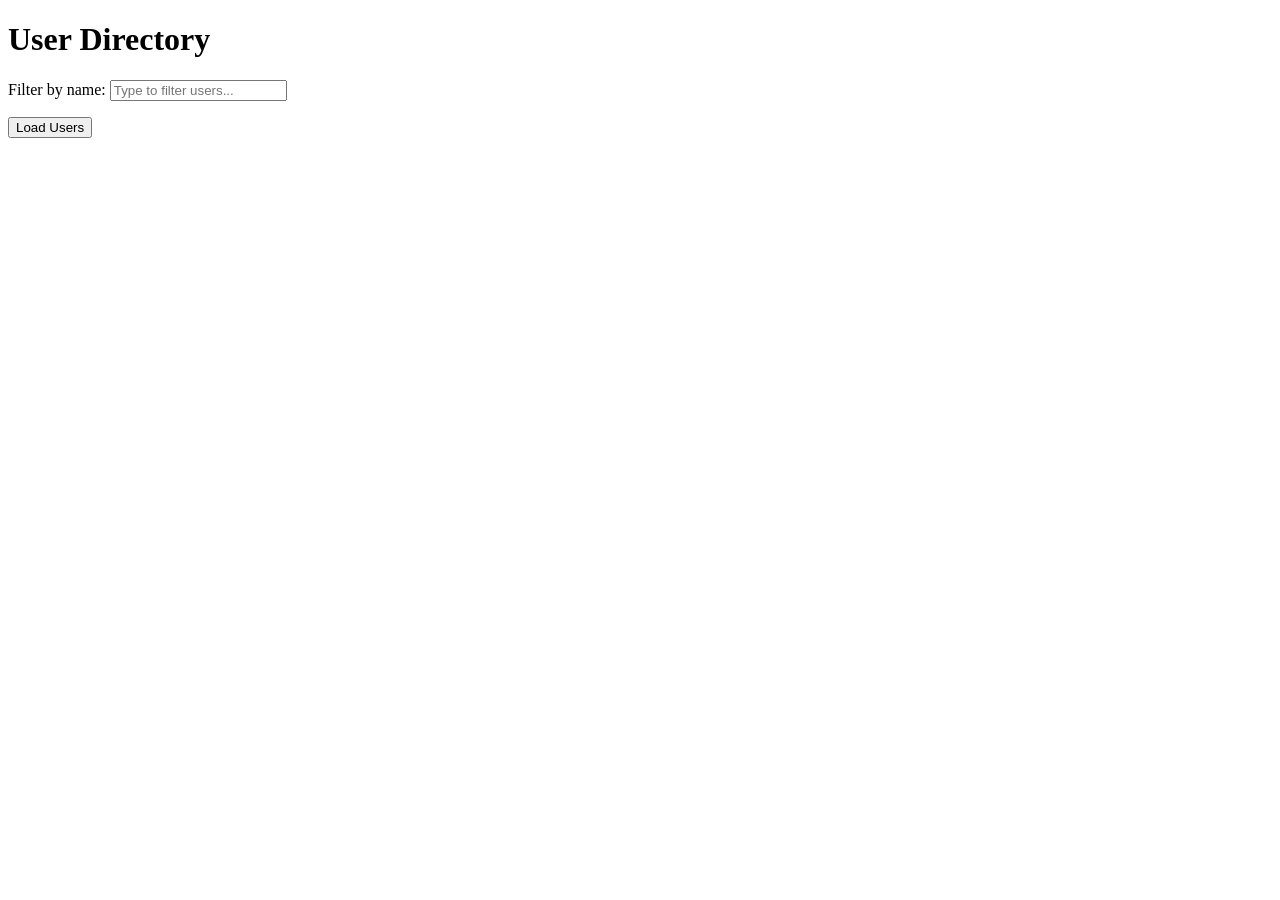
<file: index.html>
<!DOCTYPE html>
<html lang="en">
<head>
    <meta charset="UTF-8">
    <meta name="viewport" content="width=device-width, initial-scale=1.0">
    <title>User Directory</title>
    <script src="users.js" defer></script>
</head>
<body>
    <h1>User Directory</h1>
    
    <label for="filter-input">Filter by name:</label>
    <input type="text" id="filter-input" placeholder="Type to filter users...">

    <p id="status"></p>

    <button id="load-users">Load Users</button>

    <ul id="users-list"></ul>
</body>
</html>
</file>
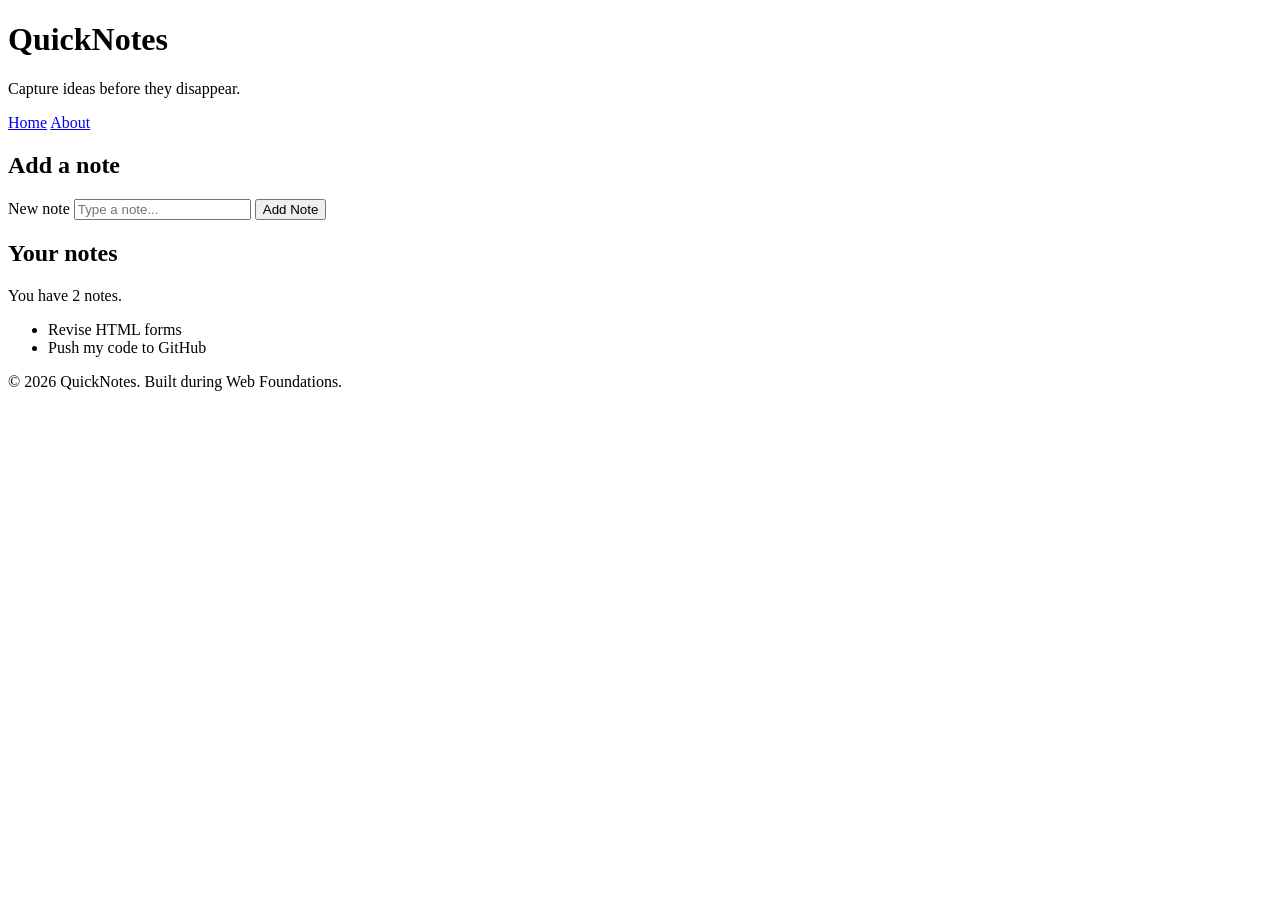
<file: day1/index.html>
<!DOCTYPE html>
<html lang="en">
<head>
    <meta charset="UTF-8">
    <meta name="viewport" content="width=device-width, initial-scale=1.0">
    <title>QuickNotes</title>
</head>
<body>
    <header>
        <h1>QuickNotes</h1>
        <p>Capture ideas before they disappear.</p>
        <nav>
            <a href="index.html">Home</a>
            <a href="about.html">About</a>
        </nav>
    </header>
    <main>
        <section>
            <h2>Add a note</h2>
            <form id="note-form">
                <label for="note-input">New note</label>
                <input type="text" id="note-input" placeholder="Type a note...">
                <button type="submit">Add Note</button>
            </form>
        </section>
        <section>
            <h2>Your notes</h2>
            <p id="note-count">You have 2 notes.</p>
            <ul id="notes-list">
                <li>Revise HTML forms</li>
                <li>Push my code to GitHub</li>
            </ul>
        </section>
    </main>
    <footer>
        <p>&copy; 2026 QuickNotes. Built during Web Foundations.</p>
    </footer>
</body>
</html>
</file>
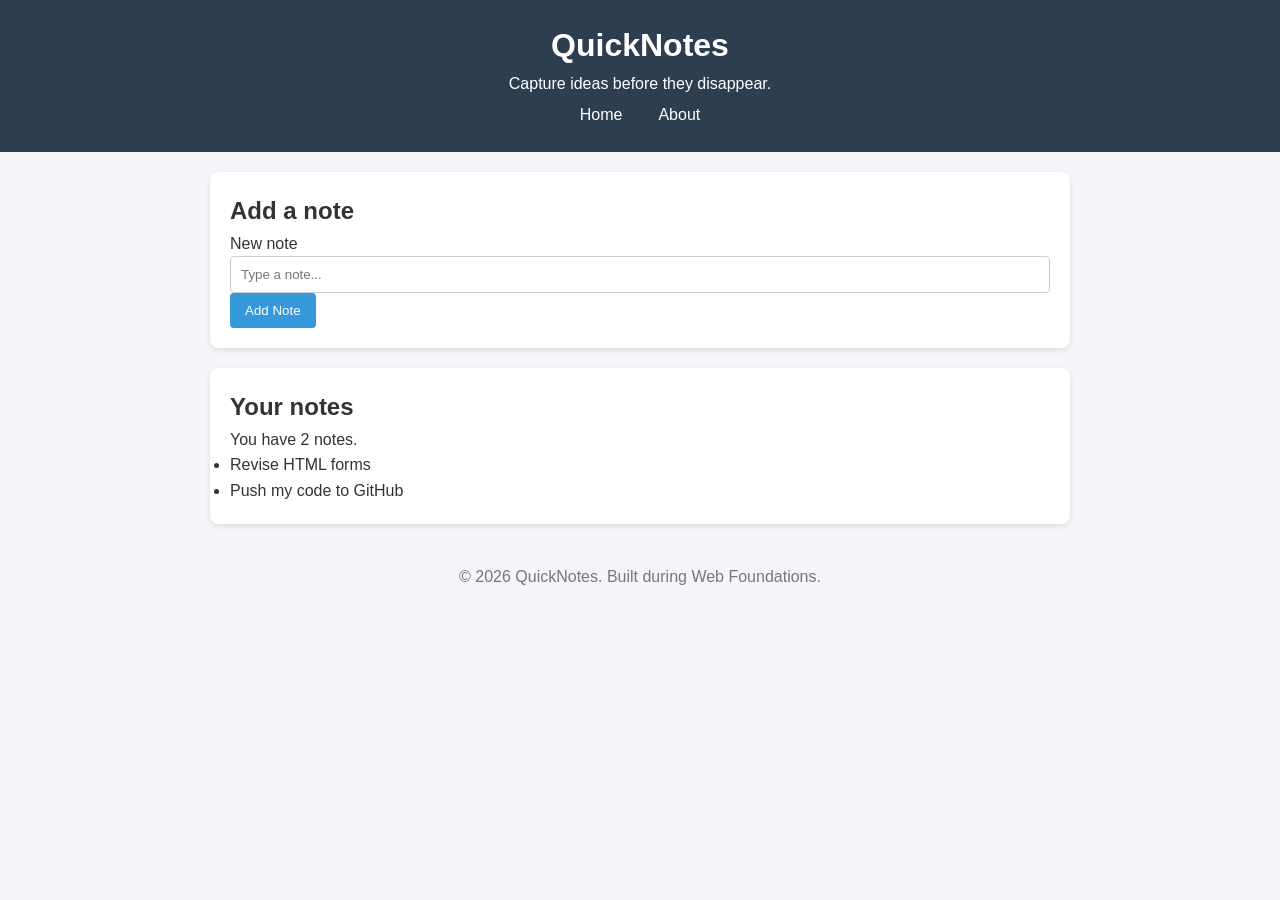
<file: day2/index.html>
<!DOCTYPE html>
<html lang="en">
<head>
<meta charset="UTF-8">
<meta name="viewport" content="width=device-width, initial-scale=1.0">
<title>QuickNotes</title>
<link rel="stylesheet" href="style.css">
</head>
<body>
<header><h1>QuickNotes</h1><p>Capture ideas before they disappear.</p><nav><a href="index.html">Home</a><a href="about.html">About</a></nav></header>
<main>
<section><h2>Add a note</h2><form id="note-form"><label for="note-input">New note</label><input type="text" id="note-input" placeholder="Type a note..."><button type="submit">Add Note</button></form></section>
<section><h2>Your notes</h2><p id="note-count">You have 2 notes.</p><ul id="notes-list"><li>Revise HTML forms</li><li>Push my code to GitHub</li></ul></section>
</main>
<footer><p>&copy; 2026 QuickNotes. Built during Web Foundations.</p></footer>
</body>
</html>
</file>
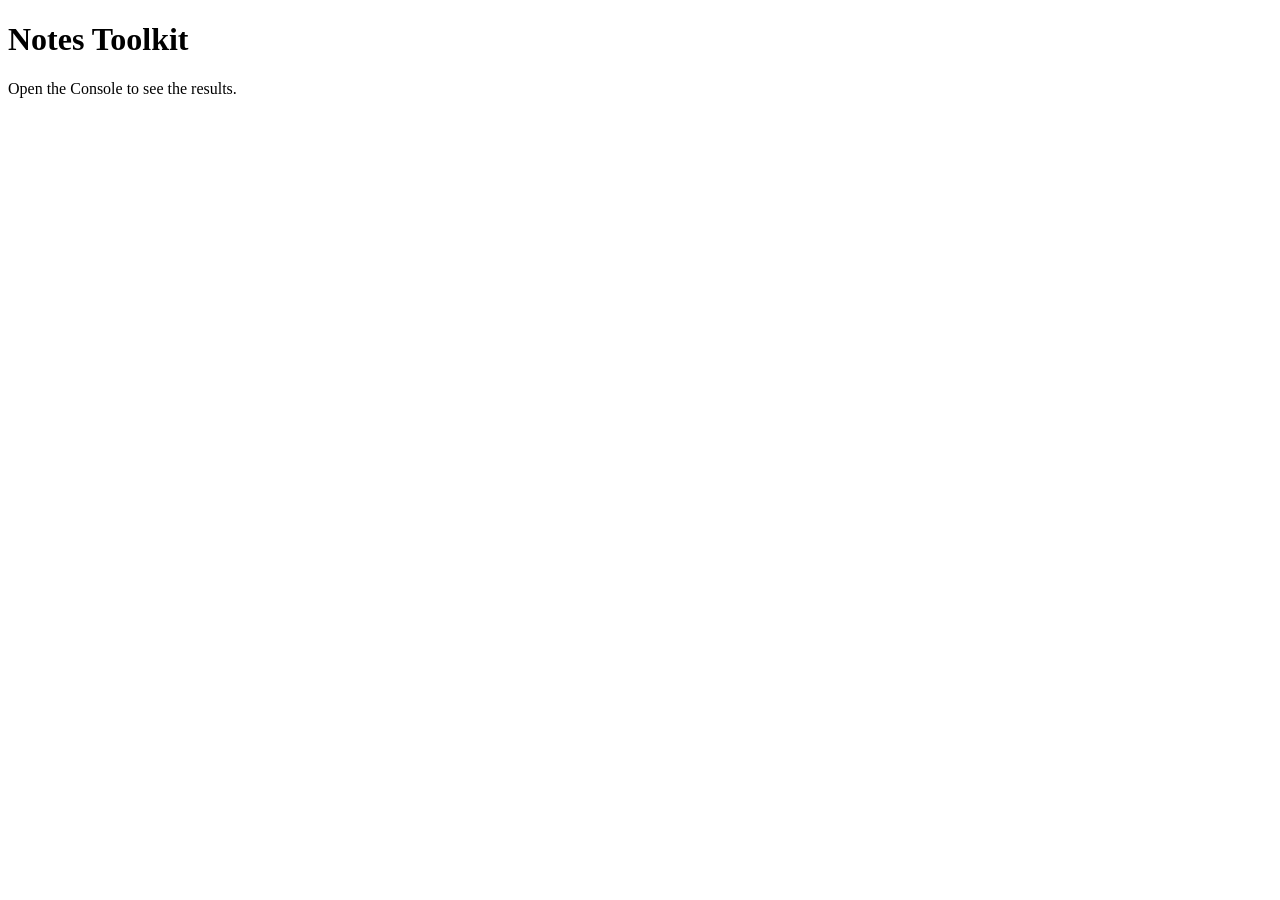
<file: day3/index.html>
<!DOCTYPE html>
<html lang="en">
<head>
  <meta charset="UTF-8">
  <meta name="viewport" content="width=device-width, initial-scale=1.0">
  <title>Notes Toolkit</title>
  <script src="script.js" defer></script>
</head>
<body>
  <h1>Notes Toolkit</h1>
  <p>Open the Console to see the results.</p>
</body>
</html>
</file>
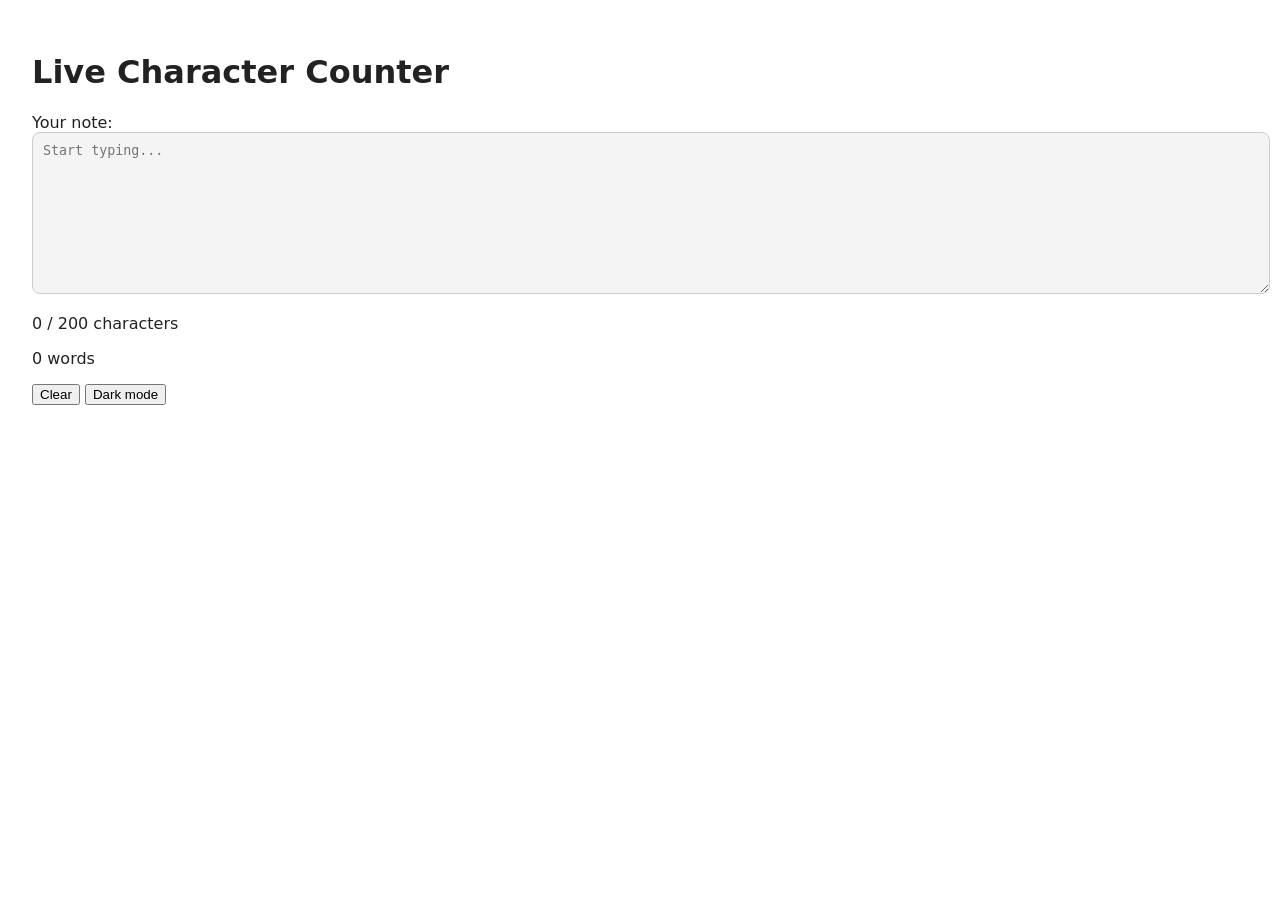
<file: day4/index.html>
<!DOCTYPE html>
<html lang="en">
<head>
  <meta charset="UTF-8">
  <meta name="viewport" content="width=device-width, initial-scale=1.0">
  <title>Day 4 - Live Counter</title>
  <link rel="stylesheet" href="style.css">
  <script src="script.js" defer></script>
</head>
<body>
  <main>
    <h1>Live Character Counter</h1>
    <label for="note-text">Your note:</label>
    <textarea id="note-text" placeholder="Start typing..."></textarea>
    
    <p id="char-count">0 / 200 characters</p>
    <p id="word-count">0 words</p>

    <button id="clear-btn">Clear</button>
    <button id="theme-toggle">Dark mode</button>
  </main>
</body>
</html>
</file>
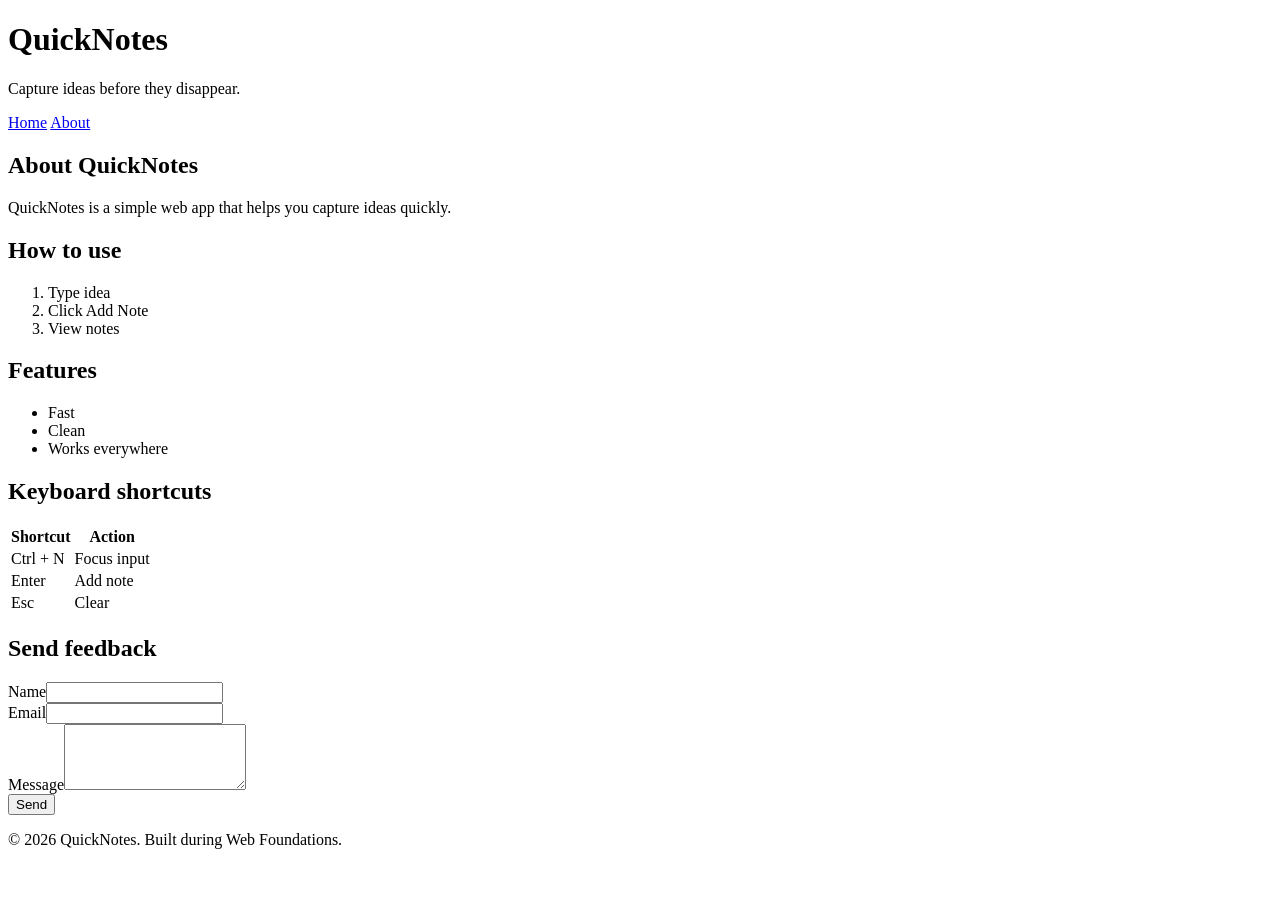
<file: day1/about.html>
<!DOCTYPE html>
<html lang="en">
<head>
    <meta charset="UTF-8">
    <meta name="viewport" content="width=device-width, initial-scale=1.0">
    <title>About - QuickNotes</title>
</head>
<body>
    <header>
        <h1>QuickNotes</h1>
        <p>Capture ideas before they disappear.</p>
        <nav>
            <a href="index.html">Home</a>
            <a href="about.html">About</a>
        </nav>
    </header>
    <main>
        <h2>About QuickNotes</h2>
        <p>QuickNotes is a simple web app that helps you capture ideas quickly.</p>
        <section><h2>How to use</h2><ol><li>Type idea</li><li>Click Add Note</li><li>View notes</li></ol></section>
        <section><h2>Features</h2><ul><li>Fast</li><li>Clean</li><li>Works everywhere</li></ul></section>
        <section><h2>Keyboard shortcuts</h2><table><thead><tr><th>Shortcut</th><th>Action</th></tr></thead><tbody><tr><td>Ctrl + N</td><td>Focus input</td></tr><tr><td>Enter</td><td>Add note</td></tr><tr><td>Esc</td><td>Clear</td></tr></tbody></table></section>
        <section><h2>Send feedback</h2><form><div><label>Name</label><input type="text"></div><div><label>Email</label><input type="email"></div><div><label>Message</label><textarea rows="4"></textarea></div><button type="submit">Send</button></form></section>
    </main>
    <footer><p>&copy; 2026 QuickNotes. Built during Web Foundations.</p></footer>
</body>
</html>
</file>
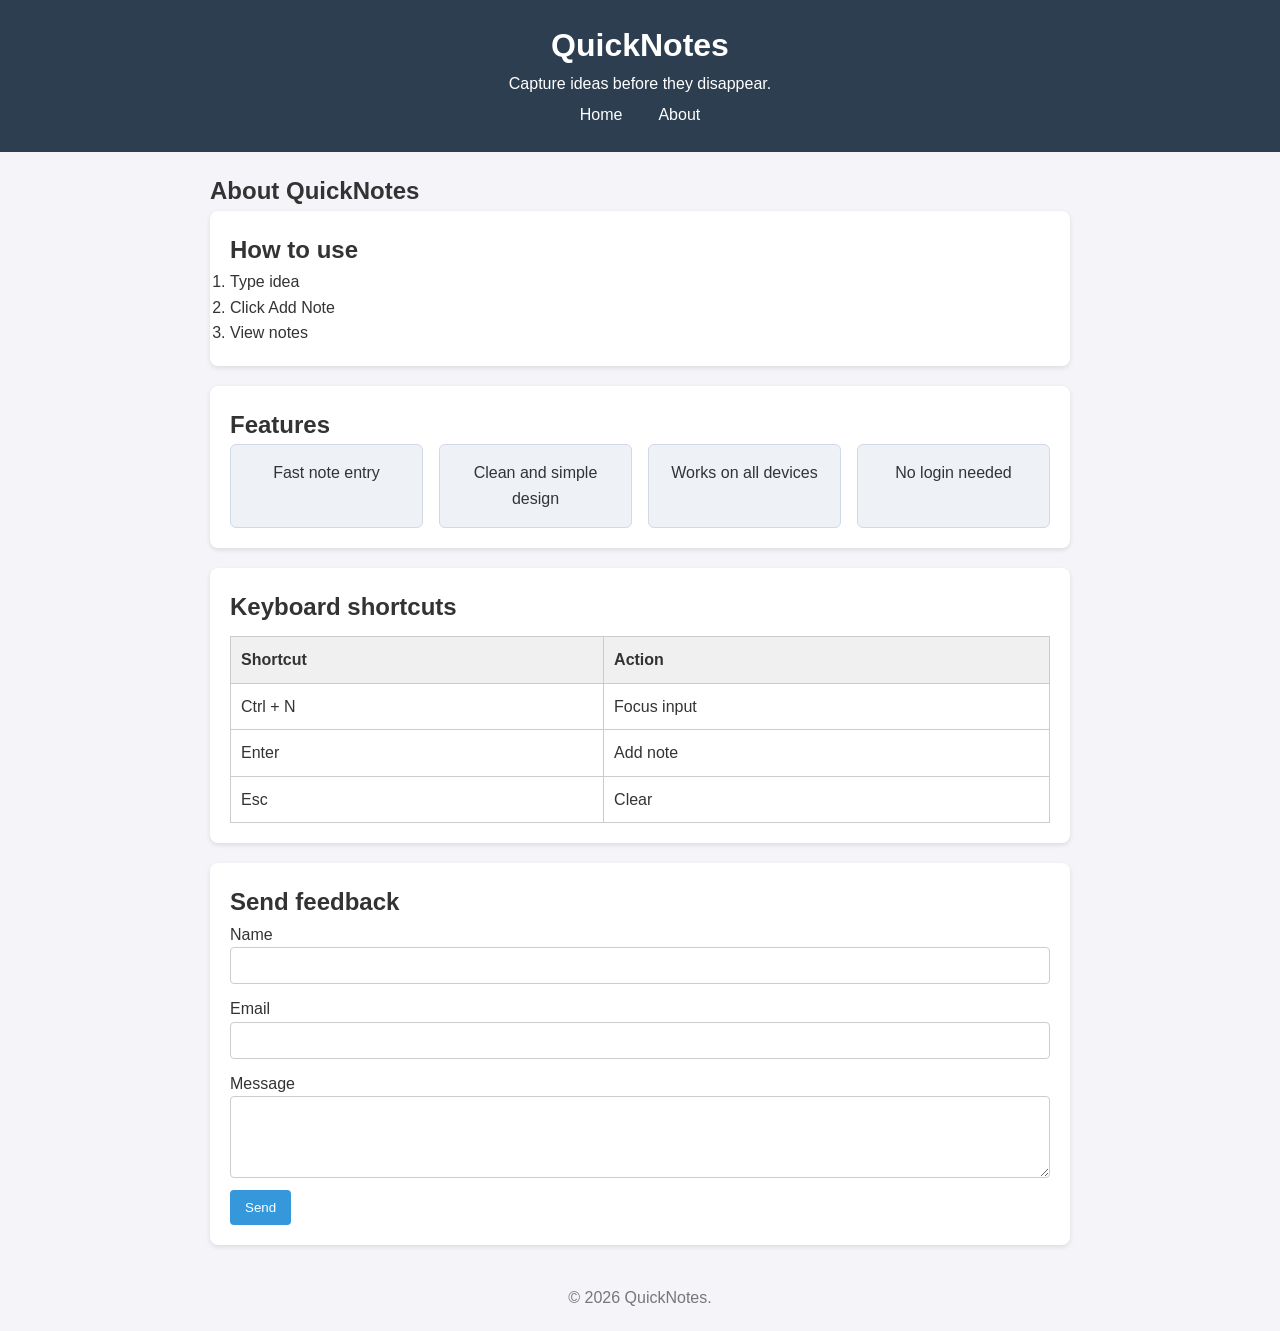
<file: day2/about.html>
<!DOCTYPE html>
<html lang="en">
<head>
<meta charset="UTF-8">
<meta name="viewport" content="width=device-width, initial-scale=1.0">
<title>About - QuickNotes</title>
<link rel="stylesheet" href="style.css">
</head>
<body>
<header><h1>QuickNotes</h1><p>Capture ideas before they disappear.</p><nav><a href="index.html">Home</a><a href="about.html">About</a></nav></header>
<main>
<h2>About QuickNotes</h2>
<section><h2>How to use</h2><ol><li>Type idea</li><li>Click Add Note</li><li>View notes</li></ol></section>
<section><h2>Features</h2><ul class="features"><li>Fast note entry</li><li>Clean and simple design</li><li>Works on all devices</li><li>No login needed</li></ul></section>
<section><h2>Keyboard shortcuts</h2><table><thead><tr><th>Shortcut</th><th>Action</th></tr></thead><tbody><tr><td>Ctrl + N</td><td>Focus input</td></tr><tr><td>Enter</td><td>Add note</td></tr><tr><td>Esc</td><td>Clear</td></tr></tbody></table></section>
<section><h2>Send feedback</h2><form id="feedback-form"><div><label>Name</label><input type="text"></div><div><label>Email</label><input type="email"></div><div><label>Message</label><textarea rows="4"></textarea></div><button type="submit">Send</button></form></section>
</main>
<footer><p>&copy; 2026 QuickNotes.</p></footer>
</body>
</html>
</file>
<file: day2/style.css>
*{box-sizing:border-box;margin:0;padding:0}
body{font-family:Arial,sans-serif;line-height:1.6;background:#f4f4f9;color:#333}
header{background:#2c3e50;color:white;padding:20px;text-align:center}
nav{display:flex;justify-content:center;gap:16px}
nav a{color:white;text-decoration:none;padding:5px 10px;transition:background-color .3s}
nav a:hover{background:#34495e;text-decoration:underline}
main{max-width:900px;margin:20px auto;padding:0 20px}
section{background:white;padding:20px;margin-bottom:20px;border-radius:8px;box-shadow:0 2px 5px rgba(0,0,0,.1)}
.features{display:grid;grid-template-columns:repeat(auto-fit, minmax(180px, 1fr));gap:16px;list-style:none}
.features li{background:#eef2f7;padding:15px;border-radius:6px;text-align:center;border:1px solid #d1d9e6}
table{width:100%;border-collapse:collapse;margin-top:10px}
th,td{border:1px solid #ccc;padding:10px;text-align:left}
th{background:#f0f0f0}
#feedback-form div{display:flex;flex-direction:column;margin-bottom:12px}
#feedback-form input,#feedback-form textarea,#note-form input{width:100%;padding:10px;border:1px solid #ccc;border-radius:4px}
button{background:#3498db;color:white;border:none;padding:10px 15px;border-radius:4px;cursor:pointer;transition:background-color .3s ease,transform .2s ease}
button:hover{background:#2980b9;transform:translateY(-2px)}
footer{text-align:center;padding:20px;color:#777}
@media (max-width: 600px){header{padding:15px}header h1{font-size:1.5rem}main{padding:0 10px}.features{grid-template-columns:1fr}}
</file>
<file: day4/style.css>
:root {
  --bg: #ffffff;
  --text: #222222;
  --input-bg: #f4f4f4;
  --border: #ccc;
}

body {
  background: var(--bg);
  color: var(--text);
  font-family: system-ui, sans-serif;
  padding: 24px;
  transition: background 0.2s, color 0.2s;
}

body.dark {
  --bg: #121212;
  --text: #f0f0f0;
  --input-bg: #1e1e1e;
  --border: #333;
}

#note-text {
  width: 100%;
  min-height: 140px;
  background: var(--input-bg);
  color: var(--text);
  border: 1px solid var(--border);
  border-radius: 8px;
  padding: 10px;
}

.warning {
  color: orange;
}

.over {
  color: red;
  font-weight: bold;
}
</file>
